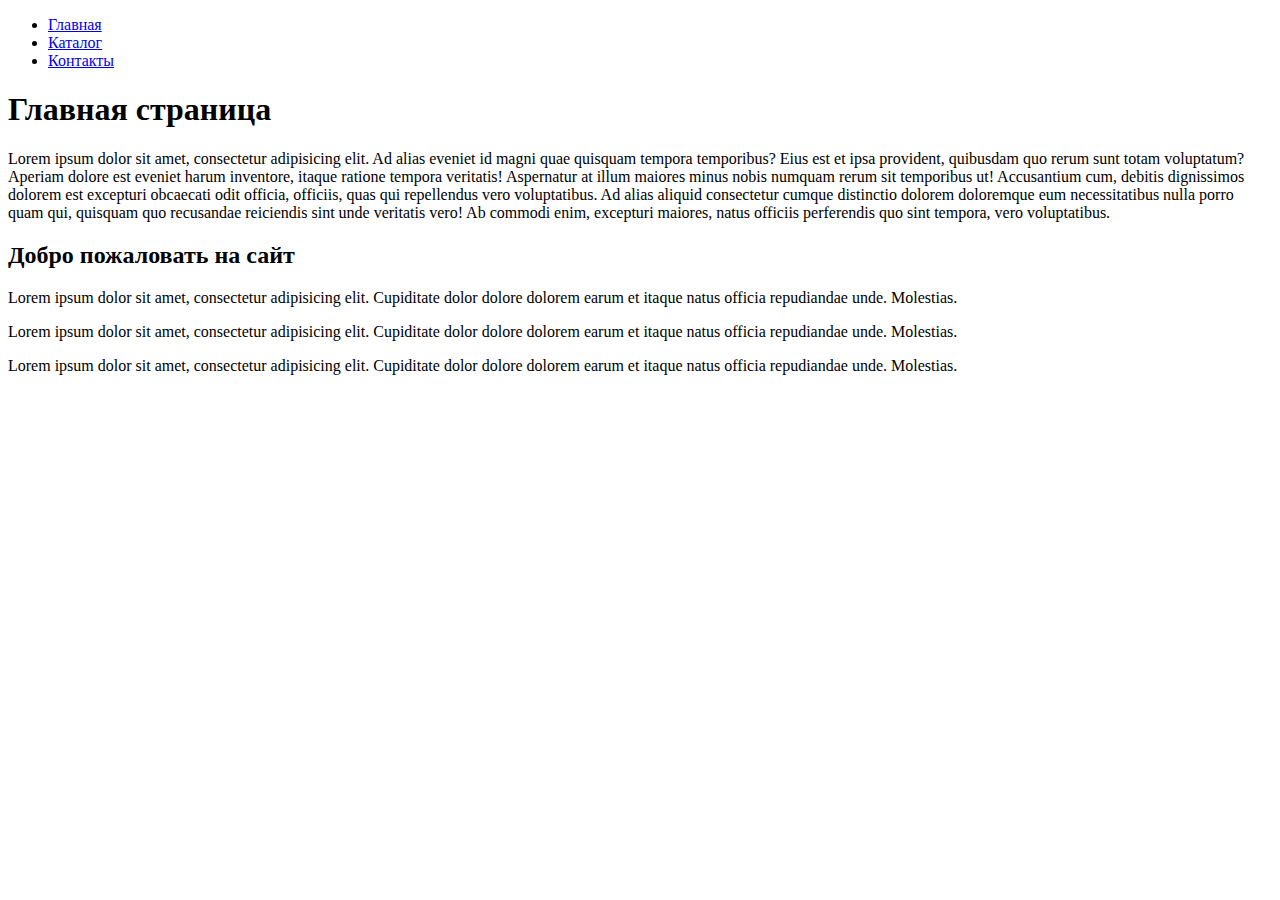
<file: l1/Home/index.html>
<!DOCTYPE html>
<html lang="ru">
<head>
    <meta charset="UTF-8">
    <title>Main</title>
</head>
<body>
<ul>
    <li><a href="index.html">Главная</a></li>
    <li><a href="catalog.html">Каталог</a></li>
    <li><a href="contacts.html">Контакты</a></li>
</ul>
<h1>Главная страница</h1>
<p>Lorem ipsum dolor sit amet, consectetur adipisicing elit. Ad alias eveniet id magni quae quisquam tempora temporibus?
    Eius est et ipsa provident, quibusdam quo rerum sunt totam voluptatum? Aperiam dolore est eveniet harum inventore,
    itaque ratione tempora veritatis! Aspernatur at illum maiores minus nobis numquam rerum sit temporibus ut!
    Accusantium cum, debitis dignissimos dolorem est excepturi obcaecati odit officia, officiis, quas qui repellendus
    vero voluptatibus. Ad alias aliquid consectetur cumque distinctio dolorem doloremque eum necessitatibus nulla porro
    quam qui, quisquam quo recusandae reiciendis sint unde veritatis vero! Ab commodi enim, excepturi maiores, natus
    officiis perferendis quo sint tempora, vero voluptatibus.
</p>
<h2>Добро пожаловать на сайт</h2>
<p>Lorem ipsum dolor sit amet, consectetur adipisicing elit. Cupiditate dolor dolore dolorem earum et itaque natus
    officia repudiandae unde. Molestias.
</p>
<p>Lorem ipsum dolor sit amet, consectetur adipisicing elit. Cupiditate dolor dolore dolorem earum et itaque natus
    officia repudiandae unde. Molestias.
</p>
<p>Lorem ipsum dolor sit amet, consectetur adipisicing elit. Cupiditate dolor dolore dolorem earum et itaque natus
    officia repudiandae unde. Molestias.
</p>

</body>
</html>
</file>
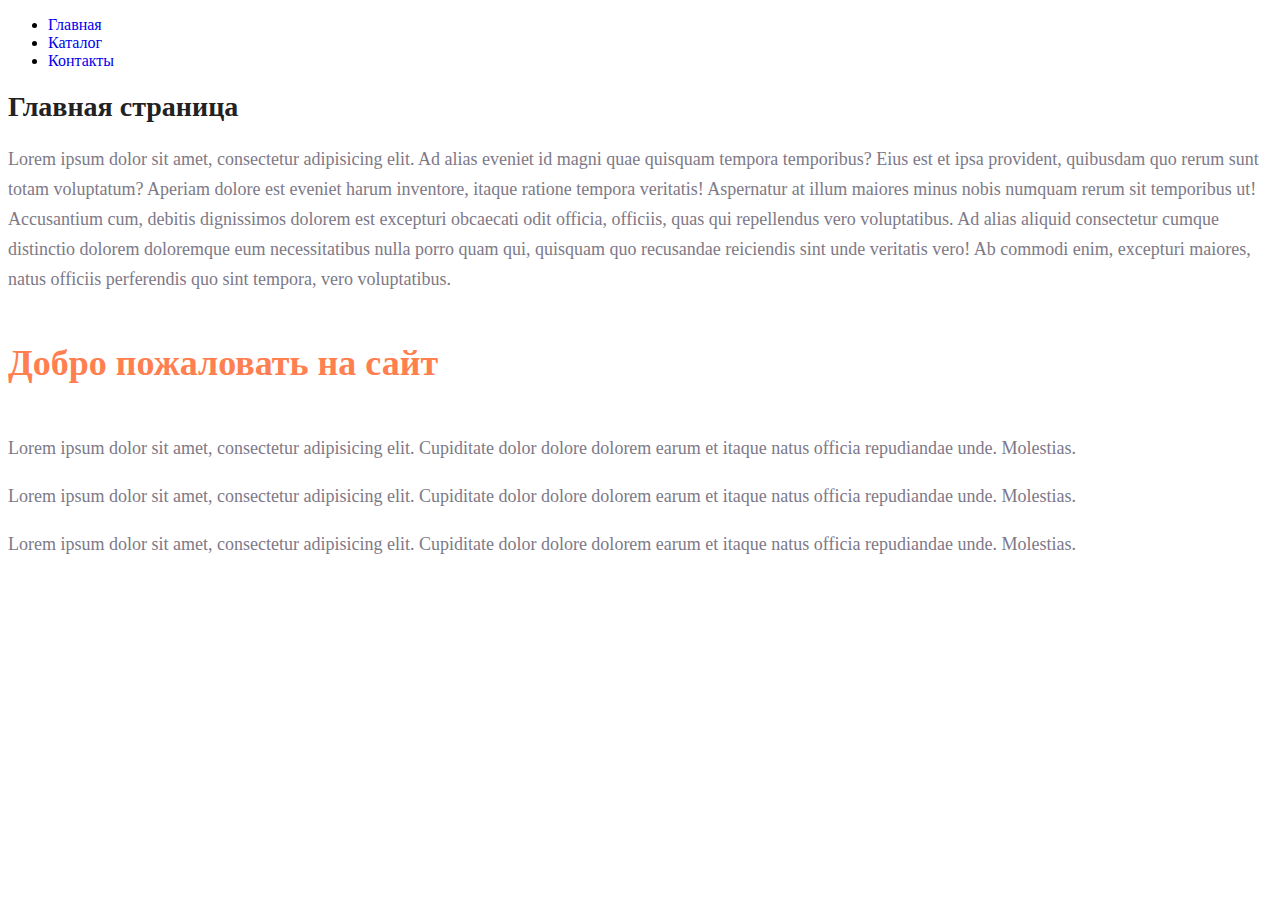
<file: l2/Home/index.html>
<!DOCTYPE html>
<html lang="ru">
<head>
    <meta charset="UTF-8">
    <title>Main</title>
    <link rel="stylesheet" href="./assert/styles/style.css">
</head>
<body>
<ul>
    <li><a href="index.html">Главная</a></li>
    <li><a href="catalog.html">Каталог</a></li>
    <li><a href="contacts.html">Контакты</a></li>
</ul>
<h1 class="h1-style">Главная страница</h1>
<p class="p-style">Lorem ipsum dolor sit amet, consectetur adipisicing elit. Ad alias eveniet id magni quae quisquam tempora temporibus?
    Eius est et ipsa provident, quibusdam quo rerum sunt totam voluptatum? Aperiam dolore est eveniet harum inventore,
    itaque ratione tempora veritatis! Aspernatur at illum maiores minus nobis numquam rerum sit temporibus ut!
    Accusantium cum, debitis dignissimos dolorem est excepturi obcaecati odit officia, officiis, quas qui repellendus
    vero voluptatibus. Ad alias aliquid consectetur cumque distinctio dolorem doloremque eum necessitatibus nulla porro
    quam qui, quisquam quo recusandae reiciendis sint unde veritatis vero! Ab commodi enim, excepturi maiores, natus
    officiis perferendis quo sint tempora, vero voluptatibus.
</p>
<h2 class="h2-style">Добро пожаловать на сайт</h2>
<p class="p-style">Lorem ipsum dolor sit amet, consectetur adipisicing elit. Cupiditate dolor dolore dolorem earum et itaque natus
    officia repudiandae unde. Molestias.
</p>
<p class="p-style">Lorem ipsum dolor sit amet, consectetur adipisicing elit. Cupiditate dolor dolore dolorem earum et itaque natus
    officia repudiandae unde. Molestias.
</p>
<p class="p-style">Lorem ipsum dolor sit amet, consectetur adipisicing elit. Cupiditate dolor dolore dolorem earum et itaque natus
    officia repudiandae unde. Molestias.
</p>

</body>
</html>
</file>
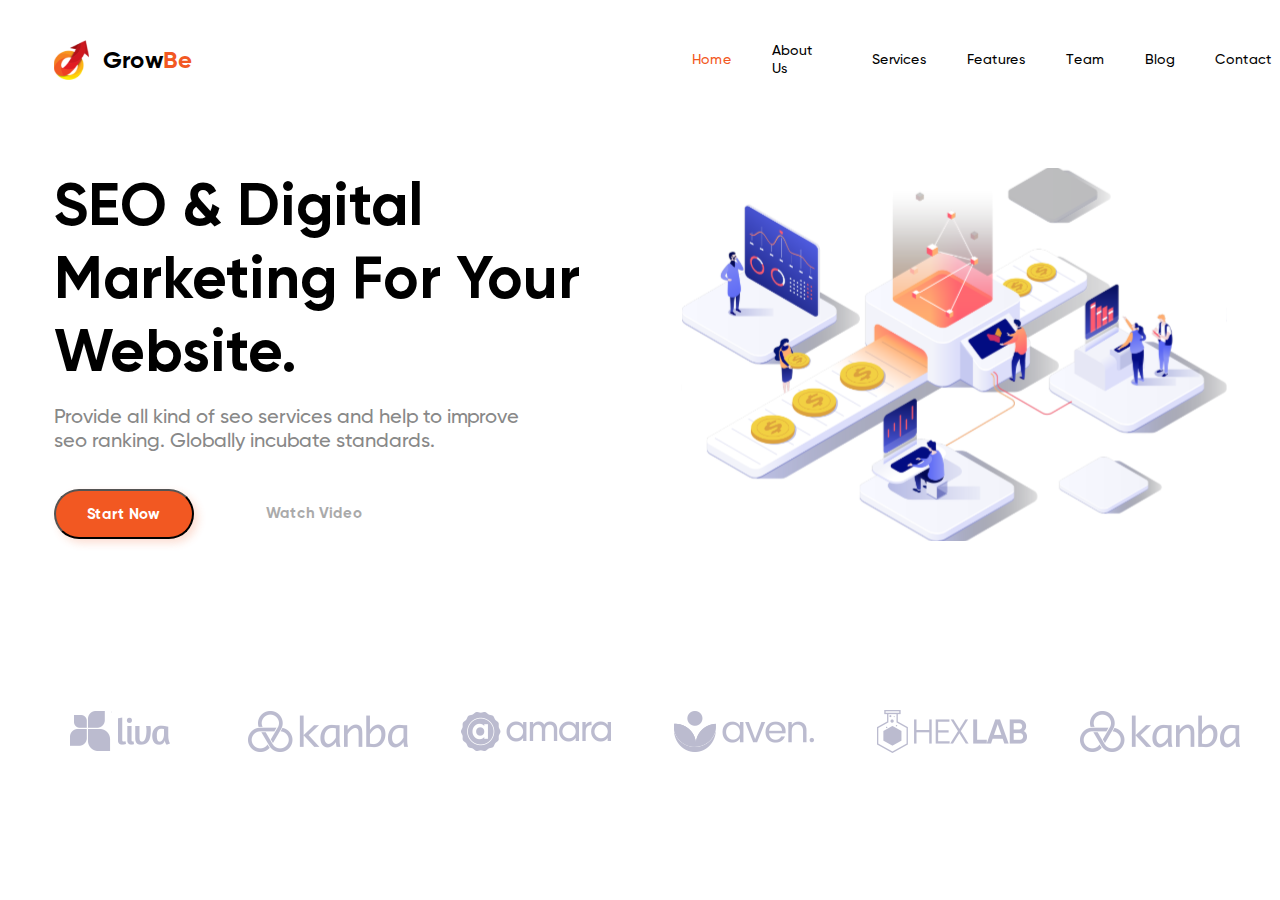
<file: l3/Home/index.html>
<!DOCTYPE html>
<html lang="en">
<head>
    <meta charset="UTF-8">
    <title>GB Lesson 3</title>
    <link rel="stylesheet" href="assets/css/style.css">
</head>
<body>
    <header class="header">

        <div class="logo">
            <img src="assets/img/logo.svg" alt="Logo">
        </div>

        <div class="sign-left">
            <p>Grow</p>
        </div>

        <div class="sign-right">
            <p>Be</p>
        </div>

        <nav>
            <ul class="menu">
                <li class="li-nav-element"><a class="menu-item" style="color: #F25822" href="">Home</a></li>
                <li class="li-nav-element" style="width: 60px"><a class="menu-item" href="">About Us</a></li>
                <li class="li-nav-element"><a class="menu-item" href="">Services</a></li>
                <li class="li-nav-element"><a class="menu-item" href="">Features</a></li>
                <li class="li-nav-element"><a class="menu-item" href="">Team</a></li>
                <li class="li-nav-element"><a class="menu-item" href="">Blog</a></li>
                <li class="li-nav-element"><a class="menu-item" href="">Contact</a></li>
            </ul>
        </nav>
        
    </header>

        <section class="main">
            <div class="main-left">
                <h1 class="main-welcome">SEO & Digital Marketing For Your Website.</h1>
                <p class="main-description">Provide all kind of seo services and help to improve
                    seo ranking. Globally incubate standards.</p>
                <div class="main-buttons">
                    <button class="main-start-button"><a class="main-button-text">Start Now</a></button>
                    <a class="main-href" href=#>Watch Video</a>
                </div>
            </div>
            <div class="main-right">
                <img src="assets/img/pngfind1.svg" alt="Visual">
            </div>
        </section>

    <footer class="footer">
        <ul class="logo-list">
            <li class="logo-item"> <img src="assets/img/1.svg" alt="logo item"></li>
            <li class="logo-item"> <img src="assets/img/2.svg" alt="logo item"></li>
            <li class="logo-item"> <img src="assets/img/3.svg" alt="logo item"></li>
            <li class="logo-item"> <img src="assets/img/4.svg" alt="logo item"></li>
            <li class="logo-item"> <img src="assets/img/5.svg" alt="logo item"></li>
            <li class="logo-item"> <img src="assets/img/6.svg" alt="logo item"></li>
        </ul>
    </footer>

</body>
</html>
</file>
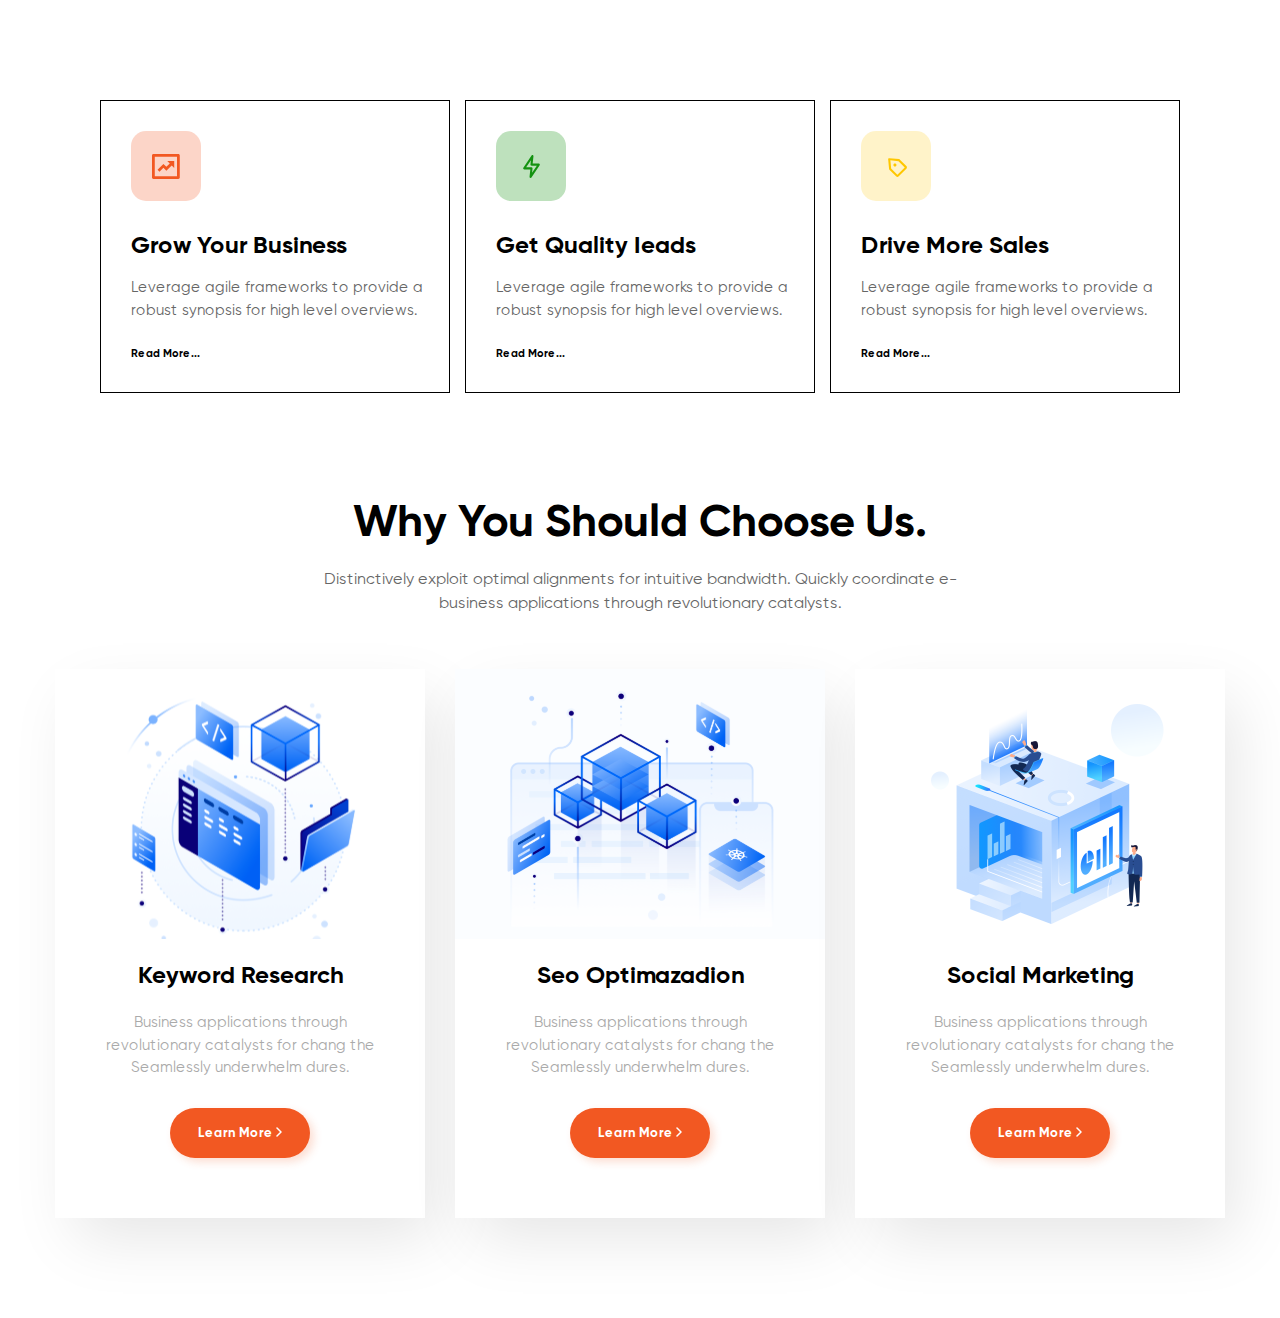
<file: l5/Home/index.html>
<!DOCTYPE html>
<html lang="en">
<head>
    <meta charset="UTF-8">
    <title>Cards</title>
    <link rel="stylesheet" href="assets/css/style.css">
</head>
<body>

<div class="cards">

    <div class="card">
        <img class="card-logo" src="assets/img/icon1.svg" alt="icon">
        <h2 class="card-sign">Grow Your Business</h2>
        <p class="card-description">Leverage agile frameworks to provide a robust synopsis for high level overviews.</p>
        <a class="card-read-more" href="#">Read More...</a>
    </div>

    <div class="card">
        <img class="card-logo" src="assets/img/icon2.svg" alt="icon">
        <h2 class="card-sign">Get Quality Ieads</h2>
        <p class="card-description">Leverage agile frameworks to provide a robust synopsis for high level overviews.</p>
        <a class="card-read-more" href="#">Read More...</a>
    </div>

    <div class="card">
        <img class="card-logo" src="assets/img/icon3.svg" alt="icon">
        <h2 class="card-sign">Drive More Sales</h2>
        <p class="card-description">Leverage agile frameworks to provide a robust synopsis for high level overviews.</p>
        <a class="card-read-more" href="#">Read More...</a>

    </div>

</div>

<section class="choose">
    <h2 class="choose-sign">Why You Should Choose Us.</h2>
    <p class="choose-description">Distinctively exploit optimal alignments for intuitive bandwidth. Quickly coordinate
        e-business
        applications through revolutionary catalysts.</p>
</section>

<section class="features-cards">
    <div class="feature-card">
        <img src="assets/img/fc1.svg" alt="img" height="270" width="370">
        <div class="feature-card-text">
            <h3 class="feature-card-text-header">Keyword Research</h3>
            <p class="feature-card-text-description">Business applications through revolutionary catalysts for chang the
                Seamlessly underwhelm dures.</p>
        </div>
        <button class="feature-card-text-button"><a class="feature-card-text-button-text">Learn More
            <svg xmlns="http://www.w3.org/2000/svg" width="6" height="10" viewBox="0 0 6 10" fill="none">
                <path d="M1 9L5 5L1 1" stroke="white" stroke-width="1.5" stroke-linecap="round"
                      stroke-linejoin="round"/>
            </svg>
        </a></button>
    </div>

    <div class="feature-card">
        <img src="assets/img/fc2.svg" alt="img">
        <div class="feature-card-text">
            <h3 class="feature-card-text-header">Seo Optimazadion</h3>
            <p class="feature-card-text-description">Business applications through revolutionary catalysts for chang the
                Seamlessly underwhelm dures.</p>
        </div>
        <button class="feature-card-text-button"><a class="feature-card-text-button-text">Learn More
            <svg xmlns="http://www.w3.org/2000/svg" width="6" height="10" viewBox="0 0 6 10" fill="none">
                <path d="M1 9L5 5L1 1" stroke="white" stroke-width="1.5" stroke-linecap="round"
                      stroke-linejoin="round"/>
            </svg>
        </a></button>
    </div>

    <div class="feature-card">
        <img src="assets/img/fc3.svg" alt="img">
        <div class="feature-card-text">
            <h3 class="feature-card-text-header">Social Marketing</h3>
            <p class="feature-card-text-description">Business applications through revolutionary catalysts for chang the
                Seamlessly underwhelm dures.</p>
        </div>
        <button class="feature-card-text-button"><a class="feature-card-text-button-text">Learn More
            <svg xmlns="http://www.w3.org/2000/svg" width="6" height="10" viewBox="0 0 6 10" fill="none">
                <path d="M1 9L5 5L1 1" stroke="white" stroke-width="1.5" stroke-linecap="round"
                      stroke-linejoin="round"/>
            </svg>
        </a></button>
    </div>
</section>
</body>
</html>
</file>
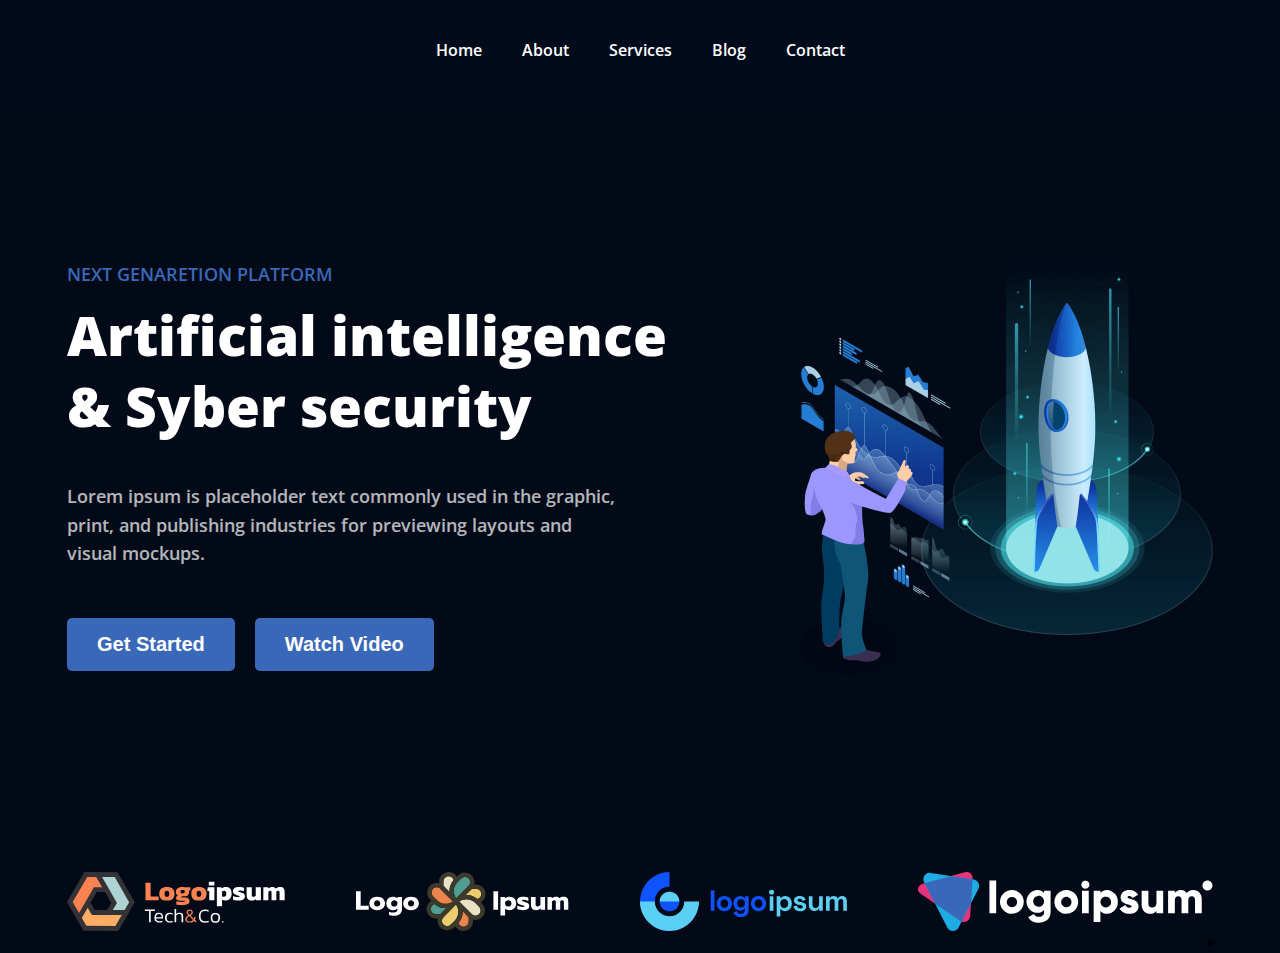
<file: l3/Home/examples/webFirst/index.html>
<!DOCTYPE html>
<html lang="en">

<head>
    <meta charset="UTF-8">
    <meta name="viewport" content="width=device-width, initial-scale=1.0">
    <title>WebFirst</title>
    <link rel="stylesheet" href="./assets/styles/style.css">
</head>

<body>
    <header class="header">
        <nav>
            <ul class="menu">
                <li><a href="" class="menu-item">Home</a></li>
                <li><a href="" class="menu-item">About</a></li>
                <li><a href="" class="menu-item">Services</a></li>
                <li><a href="" class="menu-item">Blog</a></li>
                <li><a href="" class="menu-item">Contact</a></li>
            </ul>
        </nav>
    </header>
    <section class="intro">
        <div class="intro-left">
            <p class="intro-upper-title">Next genaretion platform</p>
            <h1 class="intro-title">Artificial intelligence & Syber security</h1>
            <p class="intro-text">Lorem ipsum is placeholder text commonly used in the graphic, print, and publishing industries for
                previewing layouts and visual mockups.</p>
            <div class="intro-button-wrapper">
                <button class="intro-button">Get Started</button>
                <button class="intro-button">Watch Video</button>
            </div>
        </div>
        <img src="./assets/images/intro.png">
    </section>
    <section class="logos">
        <img src="./assets/images/Group 400.svg">
        <img src="./assets/images/Group 401.svg">
        <img src="./assets/images/Group 402.svg">
        <img src="./assets/images/Group 403.svg">
    </section>
</body>
<header style="display: flex; justify-content: space-between; width: 1170px; margin: 0 auto;">
    <img>
    <div>
        <li>

        </li>
    </div>
</header>

</html>
</file>
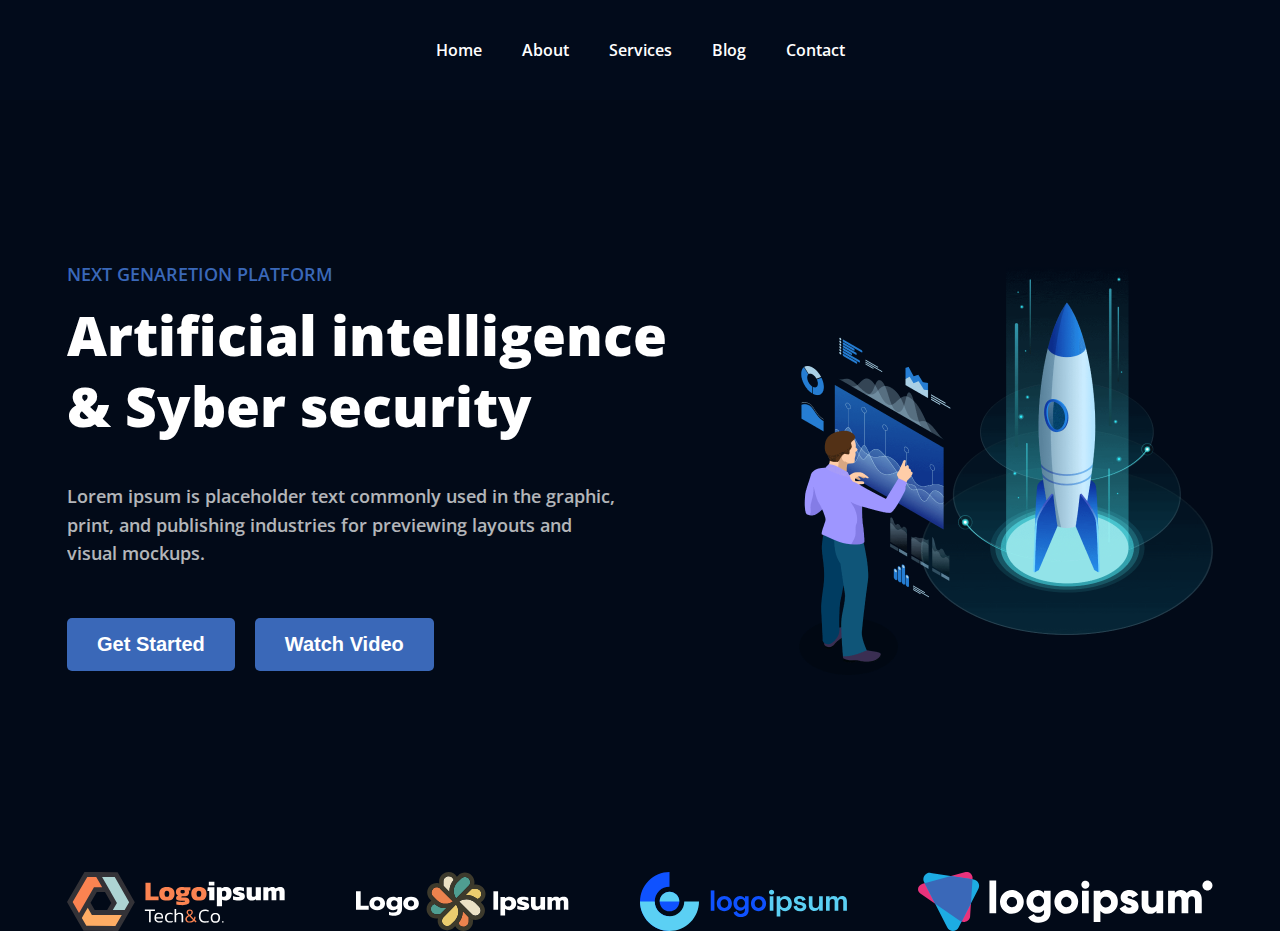
<file: l3/Home/examples/webFirst2/index.html>
<!DOCTYPE html>
<html lang="en">

<head>
    <meta charset="UTF-8">
    <meta name="viewport" content="width=device-width, initial-scale=1.0">
    <title>WebFirst</title>
    <link rel="stylesheet" href="./assets/styles/style.css">
</head>

<body>
    <header class="header">
        <nav>
            <ul class="menu">
                <li><a href="" class="menu-item">Home</a></li>
                <li><a href="" class="menu-item">About</a></li>
                <li><a href="" class="menu-item">Services</a></li>
                <li><a href="" class="menu-item">Blog</a></li>
                <li><a href="" class="menu-item">Contact</a></li>
            </ul>
        </nav>
    </header>
    <section class="intro">
        <div class="intro-left">
            <p class="intro-upper-title">Next genaretion platform</p>
            <h1 class="intro-title">Artificial intelligence & Syber security</h1>
            <p class="intro-text">Lorem ipsum is placeholder text commonly used in the graphic, print, and publishing industries for
                previewing layouts and visual mockups.</p>
            <div class="intro-button-wrapper">
                <button class="intro-button">Get Started</button>
                <button class="intro-button">Watch Video</button>
            </div>
        </div>
        <img src="./assets/images/intro.png">
    </section>
    <section class="logos">
        <img src="./assets/images/Group 400.svg">
        <img src="./assets/images/Group 401.svg">
        <img src="./assets/images/Group 402.svg">
        <img src="./assets/images/Group 403.svg">
    </section>
    <!-- <div class="container">
        <div class="item">1</div>
        <div class="item">2</div>
        <div class="item item3">3</div>
        <div class="item">4</div>
        <div class="item">5</div>
        <div class="item">6</div>
        <div class="item">7</div>
        <div class="item">8</div>
    </div> -->
    <section class="box container">
        <div class="box-item">
            <div class="box-item__title"></div>
        </div>
    </section>
</body>
<!-- <header style="display: flex; justify-content: space-between; width: 1170px; margin: 0 auto;">
    <img>
    <div>
        <li>

        </li>
    </div>
</header> -->

</html>
</file>
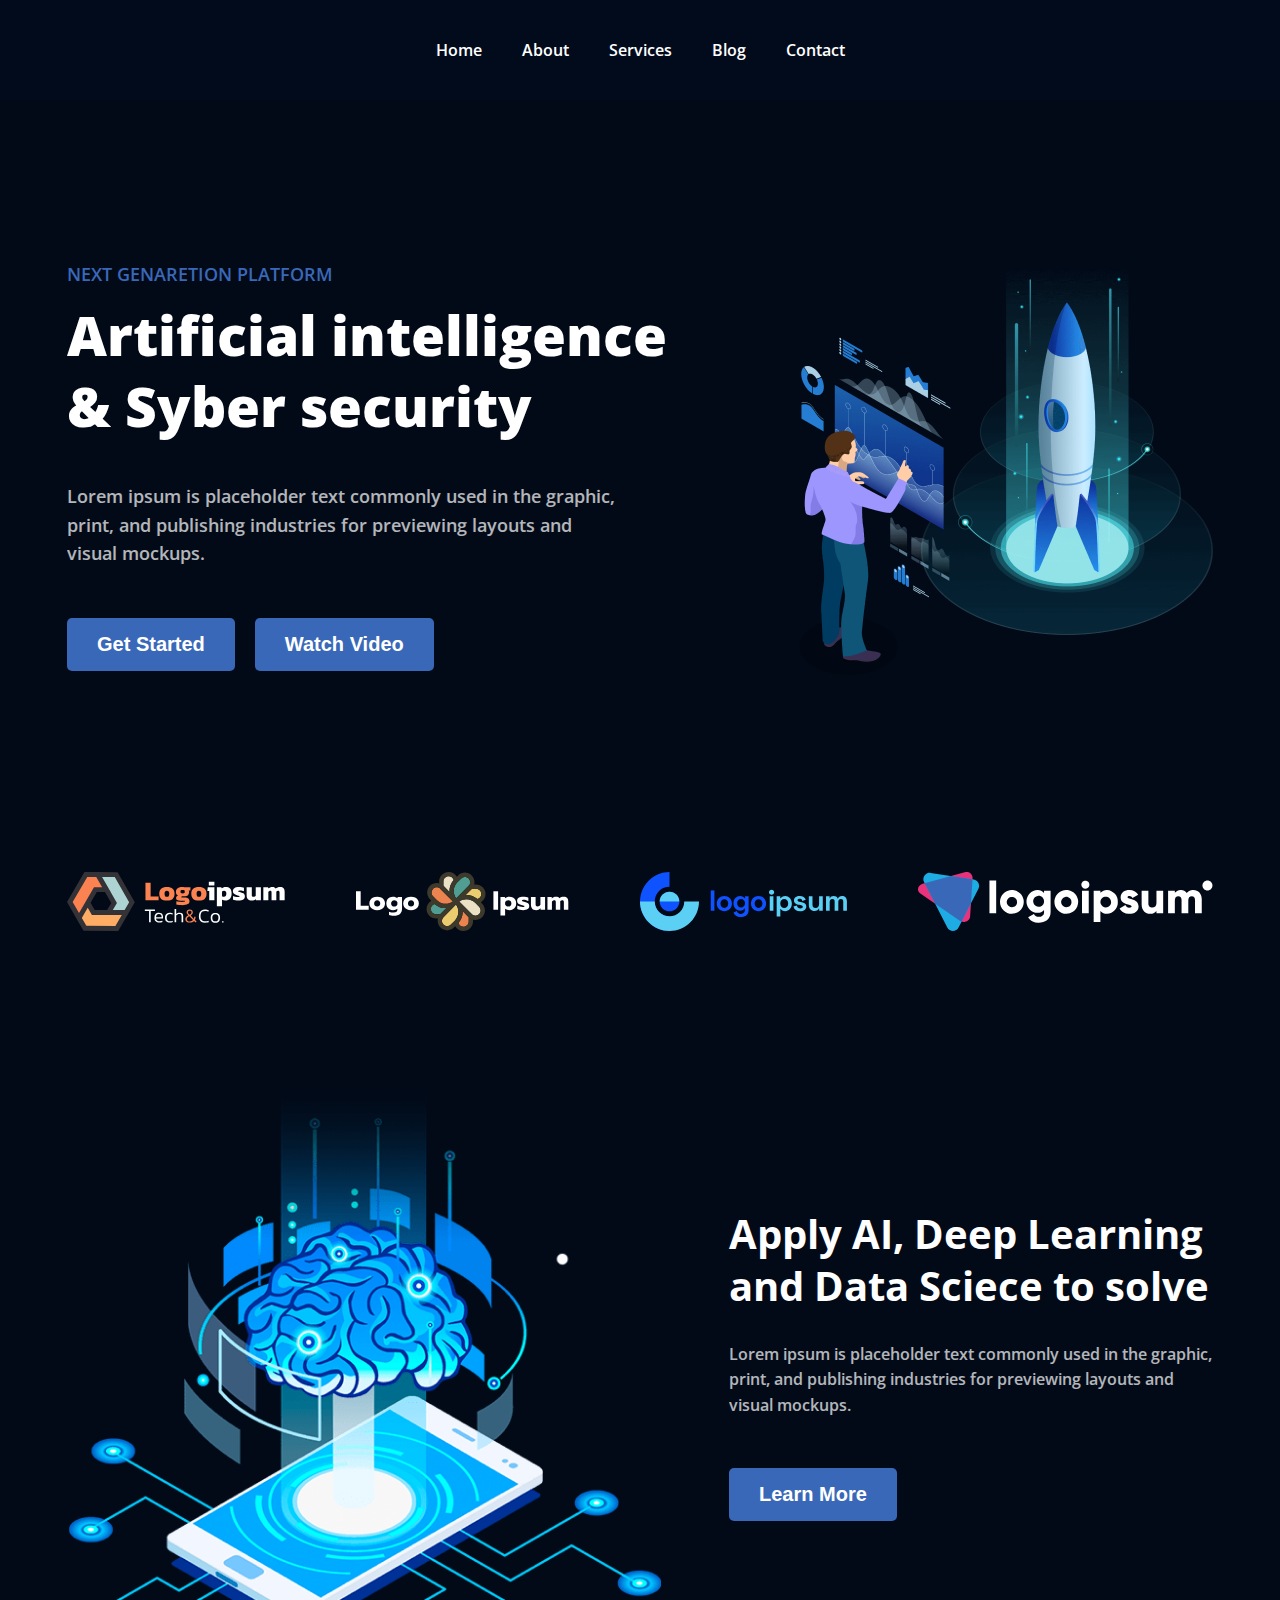
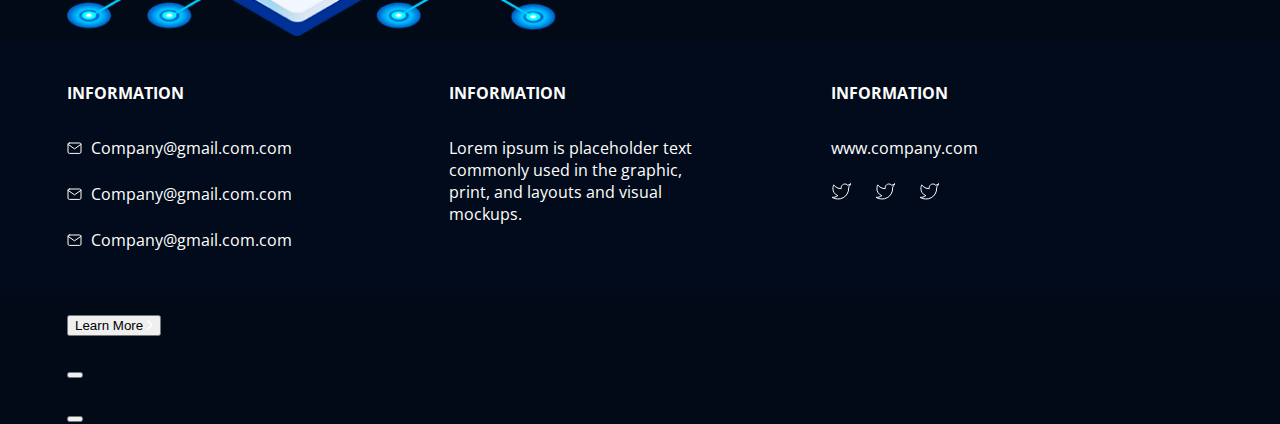
<file: l5/Home/examples/webFirst after/index.html>
<!DOCTYPE html>
<html lang="en">

<head>
    <meta charset="UTF-8">
    <meta name="viewport" content="width=device-width, initial-scale=1.0">
    <title>WebFirst</title>
    <link rel="stylesheet" href="./assets/styles/style.css">
</head>

<body>
    <header class="header">
        <nav>
            <ul class="menu">
                <li><a href="" class="menu-item">Home</a></li>
                <li><a href="" class="menu-item">About</a></li>
                <li><a href="" class="menu-item">Services</a></li>
                <li><a href="" class="menu-item">Blog</a></li>
                <li><a href="" class="menu-item">Contact</a></li>
            </ul>
        </nav>
    </header>
    <section class="intro">
        <div class="intro-left">
            <p class="intro-upper-title">Next genaretion platform</p>
            <h1 class="intro-title">Artificial intelligence & Syber security</h1>
            <p class="intro-text">Lorem ipsum is placeholder text commonly used in the graphic, print, and publishing
                industries for
                previewing layouts and visual mockups.</p>
            <div class="intro-button-wrapper">
                <button class="intro-button">Get Started</button>
                <button class="intro-button">Watch Video</button>
            </div>
        </div>
        <img src="./assets/images/intro.png">
    </section>
    <section class="logos">
        <img src="./assets/images/Group 400.svg">
        <img src="./assets/images/Group 401.svg">
        <img src="./assets/images/Group 402.svg">
        <img src="./assets/images/Group 403.svg">
    </section>
    <!-- <div class="container">
        <div class="item">1</div>
        <div class="item">2</div>
        <div class="item item3">3</div>
        <div class="item">4</div>
        <div class="item">5</div>
        <div class="item">6</div>
        <div class="item">7</div>
        <div class="item">8</div>
    </div> -->
    <!-- <section class="box container">
        <div class="box-item">
            <div class="box-item__title"></div>
        </div>
    </section> -->
    <section class="image-text center">
        <div class="img-wrapper">
            <div class="img-bg"></div>
            <img src="./assets/images/about4.png" alt="" srcset="">
        </div>
        <div class="left-text">
            <div class="title-text">Apply AI, Deep Learning and Data Sciece to solve</div>
            <div class="desc-text">Lorem ipsum is placeholder text commonly used in the graphic, print, and publishing
                industries for previewing layouts and visual mockups.</div>
            <div class="button-wrapper-text">
                <button class="intro-button">Learn More</button>
            </div>
        </div>
    </section>
    <!-- <div class="container">
        <div class="item">1</div>
        <div class="item">2</div>
        <div class="item">3</div>
        <div class="item item4">4</div>
        <div class="item">5</div>
        <div class="item">6</div>
        <div class="item">7</div>
        <div class="item">8</div>
    </div> -->
    <div class="footer-container">
        <footer class="footer center">
            <div class="footer-item">
                <h4 class="footer-item__title">INFORMATION</h4>
                <div class="footer-social">
                    <div class="footer-social__item">
                        <svg xmlns="http://www.w3.org/2000/svg" width="15" height="12" viewBox="0 0 15 12" fill="none">
                            <path
                                d="M2.3 1H12.7C13.415 1 14 1.585 14 2.3V10.1C14 10.815 13.415 11.4 12.7 11.4H2.3C1.585 11.4 1 10.815 1 10.1V2.3C1 1.585 1.585 1 2.3 1Z"
                                stroke="white" stroke-linecap="round" stroke-linejoin="round" />
                            <path d="M14 2.30005L7.5 6.85005L1 2.30005" stroke="white" stroke-linecap="round"
                                stroke-linejoin="round" />
                        </svg>
                        <p class="footer-social__email">Company@gmail.com.com</p>
                    </div>
                    <div class="footer-social__item">
                        <svg xmlns="http://www.w3.org/2000/svg" width="15" height="12" viewBox="0 0 15 12" fill="none">
                            <path
                                d="M2.3 1H12.7C13.415 1 14 1.585 14 2.3V10.1C14 10.815 13.415 11.4 12.7 11.4H2.3C1.585 11.4 1 10.815 1 10.1V2.3C1 1.585 1.585 1 2.3 1Z"
                                stroke="white" stroke-linecap="round" stroke-linejoin="round" />
                            <path d="M14 2.30005L7.5 6.85005L1 2.30005" stroke="white" stroke-linecap="round"
                                stroke-linejoin="round" />
                        </svg>
                        <p class="footer-social__email">Company@gmail.com.com</p>
                    </div>
                    <div class="footer-social__item">
                        <svg xmlns="http://www.w3.org/2000/svg" width="15" height="12" viewBox="0 0 15 12" fill="none">
                            <path
                                d="M2.3 1H12.7C13.415 1 14 1.585 14 2.3V10.1C14 10.815 13.415 11.4 12.7 11.4H2.3C1.585 11.4 1 10.815 1 10.1V2.3C1 1.585 1.585 1 2.3 1Z"
                                stroke="white" stroke-linecap="round" stroke-linejoin="round" />
                            <path d="M14 2.30005L7.5 6.85005L1 2.30005" stroke="white" stroke-linecap="round"
                                stroke-linejoin="round" />
                        </svg>
                        <p class="footer-social__email">Company@gmail.com.com</p>
                    </div>
                </div>
            </div>
            <div class="footer-item">
                <h4 class="footer-item__title">INFORMATION</h4>
                <p class="footer-item__text">Lorem ipsum is placeholder text commonly used in the graphic, print, and
                    layouts and visual mockups.</p>
            </div>
            <div class="footer-item">
                <h4 class="footer-item__title">INFORMATION</h4>
                <div class="footer-social">
                    <p class="footer-social__email">www.company.com</p>
                    <div class="footer-icons">
                        <svg xmlns="http://www.w3.org/2000/svg" width="20" height="17" viewBox="0 0 20 17" fill="none">
                            <path
                                d="M19.3909 1.00841C18.5904 1.57307 17.704 2.00495 16.766 2.28741C16.2625 1.70852 15.5934 1.29822 14.8492 1.112C14.1049 0.925781 13.3215 0.972624 12.6047 1.24619C11.888 1.51977 11.2725 2.00686 10.8416 2.64161C10.4107 3.27636 10.1852 4.02813 10.1954 4.79525V5.6312C8.72637 5.6693 7.27068 5.34348 5.95802 4.68277C4.64536 4.02207 3.51647 3.04698 2.6719 1.84435C2.6719 1.84435 -0.671898 9.36789 6.85164 12.7117C5.13003 13.8803 3.07914 14.4663 1 14.3836C8.52354 18.5633 17.719 14.3836 17.719 4.77018C17.7182 4.53733 17.6958 4.30505 17.6521 4.07634C18.5053 3.23495 19.1073 2.17264 19.3909 1.00841V1.00841Z"
                                stroke="white" stroke-linecap="round" stroke-linejoin="round" />
                        </svg>
                        <svg xmlns="http://www.w3.org/2000/svg" width="20" height="17" viewBox="0 0 20 17" fill="none">
                            <path
                                d="M19.3909 1.00841C18.5904 1.57307 17.704 2.00495 16.766 2.28741C16.2625 1.70852 15.5934 1.29822 14.8492 1.112C14.1049 0.925781 13.3215 0.972624 12.6047 1.24619C11.888 1.51977 11.2725 2.00686 10.8416 2.64161C10.4107 3.27636 10.1852 4.02813 10.1954 4.79525V5.6312C8.72637 5.6693 7.27068 5.34348 5.95802 4.68277C4.64536 4.02207 3.51647 3.04698 2.6719 1.84435C2.6719 1.84435 -0.671898 9.36789 6.85164 12.7117C5.13003 13.8803 3.07914 14.4663 1 14.3836C8.52354 18.5633 17.719 14.3836 17.719 4.77018C17.7182 4.53733 17.6958 4.30505 17.6521 4.07634C18.5053 3.23495 19.1073 2.17264 19.3909 1.00841V1.00841Z"
                                stroke="white" stroke-linecap="round" stroke-linejoin="round" />
                        </svg>
                        <svg xmlns="http://www.w3.org/2000/svg" width="20" height="17" viewBox="0 0 20 17" fill="none">
                            <path
                                d="M19.3909 1.00841C18.5904 1.57307 17.704 2.00495 16.766 2.28741C16.2625 1.70852 15.5934 1.29822 14.8492 1.112C14.1049 0.925781 13.3215 0.972624 12.6047 1.24619C11.888 1.51977 11.2725 2.00686 10.8416 2.64161C10.4107 3.27636 10.1852 4.02813 10.1954 4.79525V5.6312C8.72637 5.6693 7.27068 5.34348 5.95802 4.68277C4.64536 4.02207 3.51647 3.04698 2.6719 1.84435C2.6719 1.84435 -0.671898 9.36789 6.85164 12.7117C5.13003 13.8803 3.07914 14.4663 1 14.3836C8.52354 18.5633 17.719 14.3836 17.719 4.77018C17.7182 4.53733 17.6958 4.30505 17.6521 4.07634C18.5053 3.23495 19.1073 2.17264 19.3909 1.00841V1.00841Z"
                                stroke="white" stroke-linecap="round" stroke-linejoin="round" />
                        </svg>
                    </div>
                </div>
            </div>
        </footer>
    </div>
    <!-- пример дз -->
    <div>
        <section class="section center">
            <div class="section-header">
                <h2></h2>
                <p></p>
            </div>
            <div class="section-items">
                <div class="item">
                    <img>
                    <!-- padding text-align: center;-->
                    <div class="item-wrapper">
                        <h3></h3>
                        <p></p>
                        <!-- display flex align-items: center -->
                        <button>
                            Learn More
                            <svg xmlns="http://www.w3.org/2000/svg" width="6" height="10" viewBox="0 0 6 10" fill="none">
                                <path d="M1 9L5 5L1 1" stroke="white" stroke-width="1.5" stroke-linecap="round" stroke-linejoin="round"/>
                            </svg>
                        </button>
                    </div>
                </div>
                <div class="item">
                    <img>
                    <!-- padding text-align: center;-->
                    <div class="item-wrapper">
                        <h3></h3>
                        <p></p>
                        <button></button>
                    </div>
                </div>
                <div class="item">
                    <img>
                    <!-- padding text-align: center;-->
                    <div class="item-wrapper">
                        <h3></h3>
                        <p></p>
                        <button></button>
                    </div>
                </div>
            </div>
        </section>
    </div>
    
    
</body>


</html>
</file>
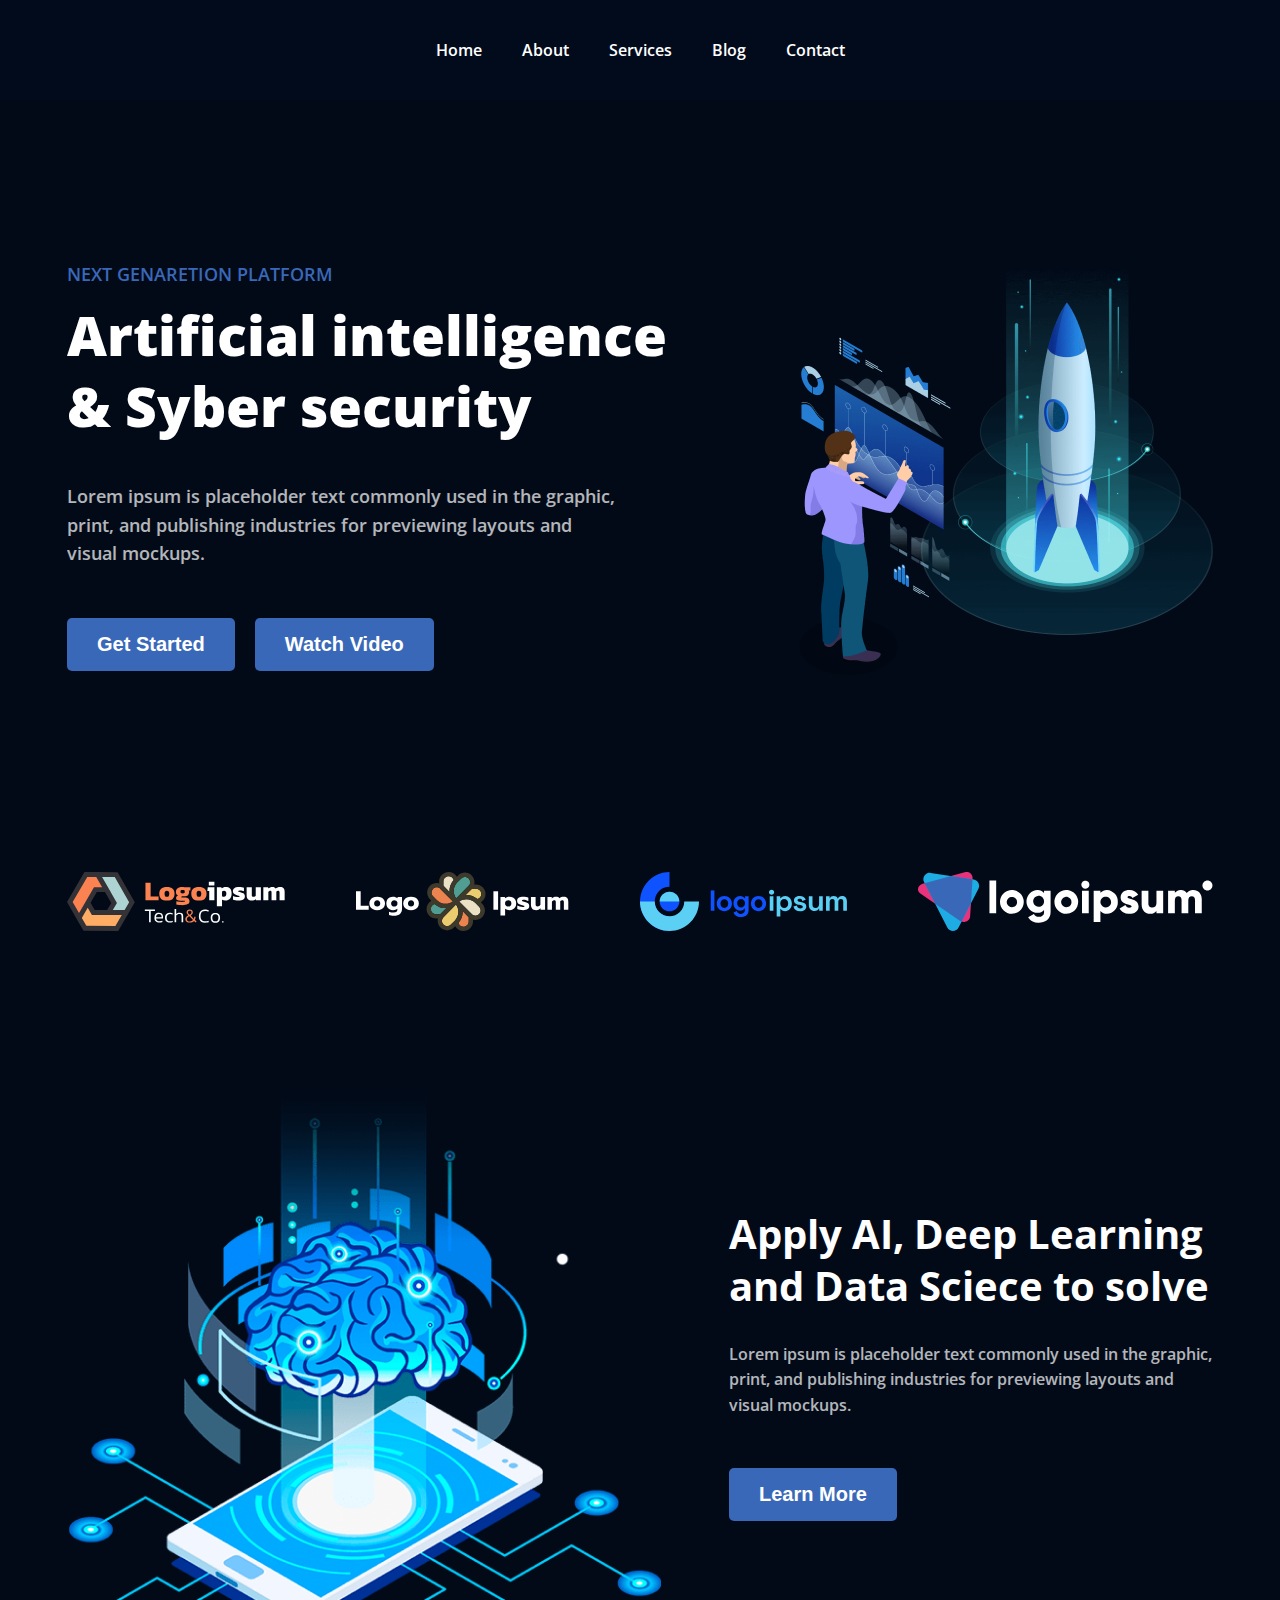
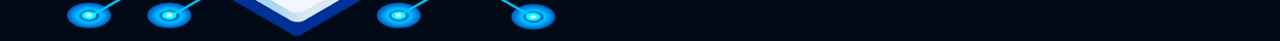
<file: l5/Home/examples/webFirst/index.html>
<!DOCTYPE html>
<html lang="en">

<head>
    <meta charset="UTF-8">
    <meta name="viewport" content="width=device-width, initial-scale=1.0">
    <title>WebFirst</title>
    <link rel="stylesheet" href="./assets/styles/style.css">
</head>

<body>
    <header class="header">
        <nav>
            <ul class="menu">
                <li><a href="" class="menu-item">Home</a></li>
                <li><a href="" class="menu-item">About</a></li>
                <li><a href="" class="menu-item">Services</a></li>
                <li><a href="" class="menu-item">Blog</a></li>
                <li><a href="" class="menu-item">Contact</a></li>
            </ul>
        </nav>
    </header>
    <section class="intro">
        <div class="intro-left">
            <p class="intro-upper-title">Next genaretion platform</p>
            <h1 class="intro-title">Artificial intelligence & Syber security</h1>
            <p class="intro-text">Lorem ipsum is placeholder text commonly used in the graphic, print, and publishing industries for
                previewing layouts and visual mockups.</p>
            <div class="intro-button-wrapper">
                <button class="intro-button">Get Started</button>
                <button class="intro-button">Watch Video</button>
            </div>
        </div>
        <img src="./assets/images/intro.png">
    </section>
    <section class="logos">
        <img src="./assets/images/Group 400.svg">
        <img src="./assets/images/Group 401.svg">
        <img src="./assets/images/Group 402.svg">
        <img src="./assets/images/Group 403.svg">
    </section>
    <!-- <div class="container">
        <div class="item">1</div>
        <div class="item">2</div>
        <div class="item item3">3</div>
        <div class="item">4</div>
        <div class="item">5</div>
        <div class="item">6</div>
        <div class="item">7</div>
        <div class="item">8</div>
    </div> -->
    <!-- <section class="box container">
        <div class="box-item">
            <div class="box-item__title"></div>
        </div>
    </section> -->
    <section class="image-text center">
        <div class="img-wrapper">
            <div class="img-bg"></div>
            <img src="./assets/images/about4.png" alt="" srcset="">
        </div>
        <div class="left-text">
            <div class="title-text">Apply AI, Deep Learning and Data Sciece to solve</div>
            <div class="desc-text">Lorem ipsum is placeholder text commonly used in the graphic, print, and publishing industries for previewing layouts and visual mockups.</div>
            <div class="button-wrapper-text">
                <button class="intro-button">Learn More</button>
            </div>
        </div>
    </section>
</body>


</html>
</file>
<file: l2/Home/assert/styles/style.css>
a {
    text-decoration: none;
}

.href-style {
    color: cornflowerblue;
    font-size: 16px;
    line-height: 20px;
}

.h1-style {
    color: #222222;
    font-size: 28px;
    line-height: 36px;
    font-weight: bold;
}

.h2-style {
    color: coral;
    font-style: normal;
    font-weight: 700;
    font-size: 36px;
    line-height: 80px;
}

.p-style {
    font-style: normal;
    font-weight: 300;
    font-size: 18px;
    line-height: 30px;
    color: #7D7987;
}
</file>
<file: l3/Home/assets/css/style.css>
@font-face {
    font-family: 'Gilroy-regular';
    src: url("../fonts/gilroy-regular.ttf");
    font-weight: 400;
}

@font-face {
    font-family: 'Gilroy-medium';
    src: url("../fonts/gilroy-medium.ttf");
    font-weight: 400;
}

@font-face {
    font-family: 'Gilroy-semibold';
    src: url("../fonts/gilroy-semibold.ttf");
    font-weight: 600;
}

@font-face {
    font-family: 'Gilroy-Bold';
    src: url("../fonts/gilroy-bold.ttf");
    font-weight: 700;
}

html {
    font-family: 'Gilroy';
}

* {
    margin: 0;
}

ul {
    padding: 0;
}

a {
    text-decoration: none;
}

.header {
    display: flex;
    flex-direction: row;
    justify-content: flex-start;
    margin-left: auto;
    margin-right: auto;
    width: 1173px;
}

.logo {
    margin: 40px 14px 0 0;
}

.sign-left {
    padding-right: 0;
    margin-right: 0;
    color: #000;
    margin-top: 45px;
    font-size: 24px;
    font-family: Gilroy-Bold;
}

.sign-right {
    padding-left: 0;
    margin-left: 0;
    color: #F25822;
    margin-top: 45px;
    font-size: 24px;
    font-family: Gilroy-Bold;
}

.menu {
    list-style: none;
    display: flex;
    flex-direction: row;
    justify-content: center;
    align-items: center;
    margin-left: 500px;
    height: 80px;
    gap: 40px;
}

.menu-item {
    font-size: 14px;
    font-style: normal;
    font-weight: 400;
    line-height: normal;
    color: #000;
    font-family: Gilroy-medium;
}

.li-nav-element{
    margin-top: 37px;
}

.main{
    display: flex;
    flex-direction: row;
    margin-top: 84px;
    margin-bottom: 162px;
    margin-left: auto;
    margin-right: auto;
    width: 1173px;
    flex-wrap: nowrap;
    justify-content: center;
    align-items: flex-start;
    gap: 41px;
}

.main-welcome{
    margin-bottom: 17px;
    color: #000;
    font-size: 60px;
    font-style: normal;
    font-weight: 400;
    line-height: normal;
    font-family: Gilroy-Bold;
}

.main-description{
    width: 466px;
    margin-bottom: 37px;
    color: #888;
    font-size: 20px;
    font-style: normal;
    font-weight: 400;
    line-height: normal;
    font-family: Gilroy-Medium;
}

.main-buttons{
    display: flex;
    flex-direction: row;
}

.main-start-button{
    width: 140px;
    height: 50px;
    flex-shrink: 0;
    border-radius: 50px;
    background: #F25822;
    box-shadow: 4px 4px 8px 0 rgba(242, 88, 34, 0.20);
}

.main-button-text{
    color: #FFF;
    font-size: 15px;
    font-style: normal;
    font-weight: 400;
    line-height: normal;
    font-family: Gilroy-Bold;
}

.main-href{
    color: #AAA;
    font-size: 15px;
    font-style: normal;
    font-weight: 400;
    line-height: normal;
    margin-top: 15px;
    margin-left: 72px;
    font-family: Gilroy-Bold;
}

.logo-list{
    display: flex;
    flex-direction: row;
    width: 1200px;
    margin: 97px auto;
    gap: 48px;
    list-style: none;
}
</file>
<file: l5/Home/assets/css/style.css>
* {
    margin: 0;
}

a {
    text-decoration: none;
}

@font-face {
    font-family: 'Gilroy-regular';
    src: url("../fonts/gilroy-regular.ttf");
    font-weight: 400;
}

@font-face {
    font-family: 'Gilroy-medium';
    src: url("../fonts/gilroy-medium.ttf");
    font-weight: 400;
}

@font-face {
    font-family: 'Gilroy-semibold';
    src: url("../fonts/gilroy-semibold.ttf");
    font-weight: 600;
}

@font-face {
    font-family: 'Gilroy-Bold';
    src: url("../fonts/gilroy-bold.ttf");
    font-weight: 700;
}

.cards{
    display: flex;
    flex-direction: row;
    justify-content: center;
    margin: 100px 100px;
    gap: 15px;
}

.card{
    width: 381px;
    height: 291px;
    border: 1px solid #000;
}

.card-logo{
    margin-left: 30px;
    margin-top: 30px;
    margin-bottom: 25px;
}

.card-sign{
    color: #000;
    font-family: Gilroy-Bold;
    font-size: 24px;
    font-style: normal;
    font-weight: 400;
    line-height: normal;
    margin-left: 30px;
    margin-bottom: 17px;
}

.card-description{
    width: 310px;
    height: 42px;
    flex-shrink: 0;
    color: #666;
    font-family: Gilroy-Regular;
    font-size: 15px;
    font-style: normal;
    font-weight: 400;
    line-height: 150%; /* 22.5px */
    margin-left: 30px;
    margin-bottom: 25px;
}

.card-read-more{
    color: #000;
    font-family: Gilroy-Bold;
    font-size: 11px;
    font-style: normal;
    font-weight: 400;
    line-height: 150%; /* 16.5px */
    margin-left: 30px;
}

.choose{
    display: flex;
    flex-direction: column;
    align-items: center;
}

.choose-sign{
    color: #000;
    font-family: Gilroy-Bold;
    font-size: 45px;
    font-style: normal;
    font-weight: 400;
    line-height: normal;
    text-align: center;
    padding-bottom: 19px;
}

.choose-description{
    color: #666;
    text-align: center;
    width: 682px;
    font-family: Gilroy-Regular;
    font-size: 16px;
    font-style: normal;
    font-weight: 400;
    line-height: 150%; /* 24px */
}

.features-cards{
    display: grid;
    grid-template-columns: repeat(3, 1fr);
    height: 549px;
    width: 1170px;
    margin: 54px auto 100px;
    gap: 30px;
}

.feature-card{
    display: flex;
    flex-direction: column;
    align-items: center;
    background: #FFF;
    box-shadow: 15px 25px 60px -5px rgba(0, 0, 0, 0.10);
}

.feature-card-text-header{
    color: #000;
    font-family: Gilroy-Bold;
    font-size: 24px;
    font-style: normal;
    font-weight: 400;
    line-height: normal;
    text-align: center;
    margin-top: 21px;
    margin-bottom: 22px;
}

.feature-card-text-description{
    color: #AAA;
    text-align: center;
    font-family: Gilroy-Regular;
    font-size: 15px;
    font-style: normal;
    font-weight: 400;
    line-height: 150%; /* 22.5px */
    text-align: center;
    margin-bottom: 29px;
    width: 310px;
}

.feature-card-text-button{
    width: 140px;
    height: 50px;
    flex-shrink: 0;
    border-radius: 50px;
    background: #F25822;
    box-shadow: 4px 4px 8px 0 rgba(242, 88, 34, 0.20);
    border: none;
}

.feature-card-text-button-text{
    color: #FFF;
    text-align: center;
    font-family: Gilroy-Bold;
    font-size: 13px;
    font-style: normal;
    font-weight: 400;
    line-height: 150%; /* 19.5px */
}
</file>
<file: l3/Home/examples/webFirst/assets/styles/style.css>
/* body {
    margin: 0;
} */
@font-face {
    font-family: 'Open Sans';
    src: url("../fonts/OpenSans-Regular.ttf");
    font-weight: 400;
}
@font-face {
    font-family: 'Open Sans';
    src: url("../fonts/OpenSans-Medium.ttf");
    font-weight: 500;
}
@font-face {
    font-family: 'Open Sans';
    src: url("../fonts/OpenSans-SemiBold.ttf");
    font-weight: 600;
}
@font-face {
    font-family: 'Open Sans';
    src: url("../fonts/OpenSans-Bold.ttf");
    font-weight: 700;
}
@font-face {
    font-family: 'Open Sans';
    src: url("../fonts/OpenSans-ExtraBold.ttf");
    font-weight: 800;
}
html {
    font-family: 'Open Sans';
}
* {
    margin: 0;
}
body {
    background-color: #020A18;
}
ul {
    padding: 0;
}
.header {
    background-color: #020b1b;
}
.menu {
    display: flex;
    justify-content: center;
    align-items: center;
    height: 100px;
    list-style: none;
    gap: 40px;
}
/* вложенность */
/* .menu  a {

} */
.menu-item {
    color: #FFF;
    font-size: 16px;
    font-weight: 600;
    line-height: normal;
    text-decoration: none;
}
.intro {
    display: flex;
    gap: 128px;
    margin-top: 160px;
    width: 1146px;
    margin-left: auto;
    margin-right: auto;
}
.intro-upper-title {
    color: #3A68B8;
    font-size: 18px;
    font-weight: 600;
    line-height: 160%; 
    text-transform: uppercase;
    margin-bottom: 10px;
}
.intro-title {
    color: #FFF;
    font-size: 55px;
    font-weight: 800;
    line-height: 130%;
    margin-bottom: 40px; 
}
.intro-text {
    color: #FFF;
    font-size: 18px;
    font-weight: 600;
    line-height: 160%;
    opacity: 0.7;
    margin-bottom: 50px;
    width: 558px; 
}
.intro-button {
    padding: 15px 30px;
    border-radius: 5px;
    background-color: #3A68B8;
    border: none;
    color: #FFF;
    font-size: 20px;
    font-weight: 600;
    line-height: normal;
}
.intro-button-wrapper {
    display: flex;
    gap: 20px;
}
.logos {
    margin-top: 197px;
    width: 1146px;
    margin-left: auto;
    margin-right: auto;
    display: flex;
    justify-content: space-between;
}
</file>
<file: l3/Home/examples/webFirst2/assets/styles/style.css>
/* body {
    margin: 0;
} */
@font-face {
    font-family: 'Open Sans';
    src: url("../fonts/OpenSans-Regular.ttf");
    font-weight: 400;
}
@font-face {
    font-family: 'Open Sans';
    src: url("../fonts/OpenSans-Medium.ttf");
    font-weight: 500;
}
@font-face {
    font-family: 'Open Sans';
    src: url("../fonts/OpenSans-SemiBold.ttf");
    font-weight: 600;
}
@font-face {
    font-family: 'Open Sans';
    src: url("../fonts/OpenSans-Bold.ttf");
    font-weight: 700;
}
@font-face {
    font-family: 'Open Sans';
    src: url("../fonts/OpenSans-ExtraBold.ttf");
    font-weight: 800;
}
html {
    font-family: 'Open Sans';
}
* {
    margin: 0;
}
body {
    background-color: #020A18;
}
ul {
    padding: 0;
}
.header {
    background-color: #020b1b;
}
.menu {
    display: flex;
    justify-content: center;
    align-items: center;
    height: 100px;
    list-style: none;
    gap: 40px;
}
/* вложенность */
/* .menu  a {

} */
.menu-item {
    color: #FFF;
    font-size: 16px;
    font-weight: 600;
    line-height: normal;
    text-decoration: none;
}
.intro {
    display: flex;
    gap: 128px;
    margin-top: 160px;
    width: 1146px;
    margin-left: auto;
    margin-right: auto;
}
.intro-upper-title {
    color: #3A68B8;
    font-size: 18px;
    font-weight: 600;
    line-height: 160%; 
    text-transform: uppercase;
    margin-bottom: 10px;
}
.intro-title {
    color: #FFF;
    font-size: 55px;
    font-weight: 800;
    line-height: 130%;
    margin-bottom: 40px; 
}
.intro-text {
    color: #FFF;
    font-size: 18px;
    font-weight: 600;
    line-height: 160%;
    opacity: 0.7;
    margin-bottom: 50px;
    width: 558px; 
}
.intro-button {
    padding: 15px 30px;
    border-radius: 5px;
    background-color: #3A68B8;
    border: none;
    color: #FFF;
    font-size: 20px;
    font-weight: 600;
    line-height: normal;
}
.intro-button-wrapper {
    display: flex;
    gap: 20px;
}
.logos {
    margin-top: 197px;
    width: 1146px;
    margin-left: auto;
    margin-right: auto;
    display: flex;
    justify-content: space-between;
}
/* .container {
    margin-top: 30px;
    display: flex;
    color: white;
    height: 80vh;
    gap: 20px; 
    row-gap: 50px;
    column-gap: 30px;
}
.item {
    padding: 20px;
    border: 3px solid yellow;
}
.item2 {
    flex-grow: 2;
} */
.item3 {
    /* align-self: center; */
    /* flex-grow: 2; */
    /* flex-shrink: 2;
    flex-basis: 200px;
    flex: flex-grow flex-shrink flex-basis;
    flex: 1;
    flex: 1 2; */
}
.box {
    display: flex;
    gap: 30px;
}
.box-item {
    padding: ...;
    
}
</file>
<file: l5/Home/examples/webFirst after/assets/styles/style.css>
/* body {
    margin: 0;
} */
@font-face {
    font-family: 'Open Sans';
    src: url("../fonts/OpenSans-Regular.ttf");
    font-weight: 400;
}
@font-face {
    font-family: 'Open Sans';
    src: url("../fonts/OpenSans-Medium.ttf");
    font-weight: 500;
}
@font-face {
    font-family: 'Open Sans';
    src: url("../fonts/OpenSans-SemiBold.ttf");
    font-weight: 600;
}
@font-face {
    font-family: 'Open Sans';
    src: url("../fonts/OpenSans-Bold.ttf");
    font-weight: 700;
}
@font-face {
    font-family: 'Open Sans';
    src: url("../fonts/OpenSans-ExtraBold.ttf");
    font-weight: 800;
}
html {
    font-family: 'Open Sans';
}
* {
    margin: 0;
}
body {
    background-color: #020A18;
}
ul {
    padding: 0;
}
.header {
    background-color: #020b1b;
}
.menu {
    display: flex;
    justify-content: center;
    align-items: center;
    height: 100px;
    list-style: none;
    gap: 40px;
}
/* вложенность */
/* .menu  a {

} */
.menu-item {
    color: #FFF;
    font-size: 16px;
    font-weight: 600;
    line-height: normal;
    text-decoration: none;
}
.intro {
    display: flex;
    gap: 128px;
    margin-top: 160px;
    width: 1146px;
    margin-left: auto;
    margin-right: auto;
}
.intro-upper-title {
    color: #3A68B8;
    font-size: 18px;
    font-weight: 600;
    line-height: 160%; 
    text-transform: uppercase;
    margin-bottom: 10px;
}
.intro-title {
    color: #FFF;
    font-size: 55px;
    font-weight: 800;
    line-height: 130%;
    margin-bottom: 40px; 
}
.intro-text {
    color: #FFF;
    font-size: 18px;
    font-weight: 600;
    line-height: 160%;
    opacity: 0.7;
    margin-bottom: 50px;
    width: 558px; 
}
.intro-button {
    padding: 15px 30px;
    border-radius: 5px;
    background-color: #3A68B8;
    border: none;
    color: #FFF;
    font-size: 20px;
    font-weight: 600;
    line-height: normal;
}
.intro-button-wrapper {
    display: flex;
    gap: 20px;
}
.logos {
    margin-top: 197px;
    width: 1146px;
    margin-left: auto;
    margin-right: auto;
    display: flex;
    justify-content: space-between;
}
.cards {
    display: flex;
    justify-content: space-between;
    margin-top: 197px;
}
.image-text {
    margin-top: 157px;
    display: flex;
    justify-content: center;
    gap: 68px;
  }
  .left-text {
    align-self: center;
    color: white;
  }
  .title-text {
    font-size: 40px;
    font-style: normal;
    font-weight: 700;
    line-height: 130%;
  }
  .desc-text {
    font-size: 16px;
    font-style: normal;
    font-weight: 600;
    line-height: 160%; /* 25.6px */
    opacity: 0.7;
    margin-top: 30px;
  }
  .button-wrapper-text {
    margin-top: 50px;
  }
/* .container {
    margin-top: 30px;
    display: flex;
    color: white;
    height: 80vh;
    gap: 20px; 
    row-gap: 50px;
    column-gap: 30px;
}
.item {
    padding: 20px;
    border: 3px solid yellow;
}
.item2 {
    flex-grow: 2;
} */
.item3 {
    /* align-self: center; */
    /* flex-grow: 2; */
    /* flex-shrink: 2;
    flex-basis: 200px;
    flex: flex-grow flex-shrink flex-basis;
    flex: 1;
    flex: 1 2; */
}
.box {
    display: flex;
    gap: 30px;
}
.center, .centerV2 {
    max-width: 1146px;
    margin-left: auto;
    margin-right: auto;
}
.footer-container {
    background-color: #020b1b;
}
.footer {
    display: grid;
    grid-template-columns: repeat(3, 1fr);
    align-content: center;
    color: white;
    height: 250px;
}
.footer-item {
    display: flex;
    flex-direction: column;
    gap: 33px;
}
.footer-social {
    display: flex;
    flex-direction: column;
    gap: 24px;
}
.footer-social__item {
    display: flex;
    align-items: center;
    gap: 9px;
}
.footer-item__text {
    max-width: 261px;
}
.footer-icons {
    display: flex;
    gap: 24px;
}
/*
.container {
    display: grid;
    grid-template-columns: repeat(3, 1fr);
    grid-template-rows: repeat(3, 1fr);
    margin-top: 60px;
    /* height: 70vh; 
    /* gap: 20px 30px; 
    /* row-gap: 20px;
    column-gap: 30px; 
}
.item {
    padding: 10px;
    border: 2px solid green;
    color: white;
    /* height: 100px;
    /* width: 200px;
}
/* .item4 {
    justify-self: center;
    align-self: center;
} 
.item4 {
    /* grid-row-start: 1;
    grid-row-end: 3;
    grid-column-start: 2;
    grid-column-end: 4;
    /* grid-row: 2/4;
    grid-column: 1/3; 
    grid-row: span 2;
    grid-column: span 2;
}
/*
</file>
<file: l5/Home/examples/webFirst/assets/styles/style.css>
/* body {
    margin: 0;
} */
@font-face {
    font-family: 'Open Sans';
    src: url("../fonts/OpenSans-Regular.ttf");
    font-weight: 400;
}
@font-face {
    font-family: 'Open Sans';
    src: url("../fonts/OpenSans-Medium.ttf");
    font-weight: 500;
}
@font-face {
    font-family: 'Open Sans';
    src: url("../fonts/OpenSans-SemiBold.ttf");
    font-weight: 600;
}
@font-face {
    font-family: 'Open Sans';
    src: url("../fonts/OpenSans-Bold.ttf");
    font-weight: 700;
}
@font-face {
    font-family: 'Open Sans';
    src: url("../fonts/OpenSans-ExtraBold.ttf");
    font-weight: 800;
}
html {
    font-family: 'Open Sans';
}
* {
    margin: 0;
}
body {
    background-color: #020A18;
}
ul {
    padding: 0;
}
.header {
    background-color: #020b1b;
}
.menu {
    display: flex;
    justify-content: center;
    align-items: center;
    height: 100px;
    list-style: none;
    gap: 40px;
}
/* вложенность */
/* .menu  a {

} */
.menu-item {
    color: #FFF;
    font-size: 16px;
    font-weight: 600;
    line-height: normal;
    text-decoration: none;
}
.intro {
    display: flex;
    gap: 128px;
    margin-top: 160px;
    width: 1146px;
    margin-left: auto;
    margin-right: auto;
}
.intro-upper-title {
    color: #3A68B8;
    font-size: 18px;
    font-weight: 600;
    line-height: 160%; 
    text-transform: uppercase;
    margin-bottom: 10px;
}
.intro-title {
    color: #FFF;
    font-size: 55px;
    font-weight: 800;
    line-height: 130%;
    margin-bottom: 40px; 
}
.intro-text {
    color: #FFF;
    font-size: 18px;
    font-weight: 600;
    line-height: 160%;
    opacity: 0.7;
    margin-bottom: 50px;
    width: 558px; 
}
.intro-button {
    padding: 15px 30px;
    border-radius: 5px;
    background-color: #3A68B8;
    border: none;
    color: #FFF;
    font-size: 20px;
    font-weight: 600;
    line-height: normal;
}
.intro-button-wrapper {
    display: flex;
    gap: 20px;
}
.logos {
    margin-top: 197px;
    width: 1146px;
    margin-left: auto;
    margin-right: auto;
    display: flex;
    justify-content: space-between;
}
.cards {
    display: flex;
    justify-content: space-between;
    margin-top: 197px;
}
.image-text {
    margin-top: 157px;
    display: flex;
    justify-content: center;
    gap: 68px;
  }
  .left-text {
    align-self: center;
    color: white;
  }
  .title-text {
    font-size: 40px;
    font-style: normal;
    font-weight: 700;
    line-height: 130%;
  }
  .desc-text {
    font-size: 16px;
    font-style: normal;
    font-weight: 600;
    line-height: 160%; /* 25.6px */
    opacity: 0.7;
    margin-top: 30px;
  }
  .button-wrapper-text {
    margin-top: 50px;
  }
/* .container {
    margin-top: 30px;
    display: flex;
    color: white;
    height: 80vh;
    gap: 20px; 
    row-gap: 50px;
    column-gap: 30px;
}
.item {
    padding: 20px;
    border: 3px solid yellow;
}
.item2 {
    flex-grow: 2;
} */
.item3 {
    /* align-self: center; */
    /* flex-grow: 2; */
    /* flex-shrink: 2;
    flex-basis: 200px;
    flex: flex-grow flex-shrink flex-basis;
    flex: 1;
    flex: 1 2; */
}
.box {
    display: flex;
    gap: 30px;
}
.center, .centerV2 {
    max-width: 1146px;
    margin-left: auto;
    margin-right: auto;
}
</file>
